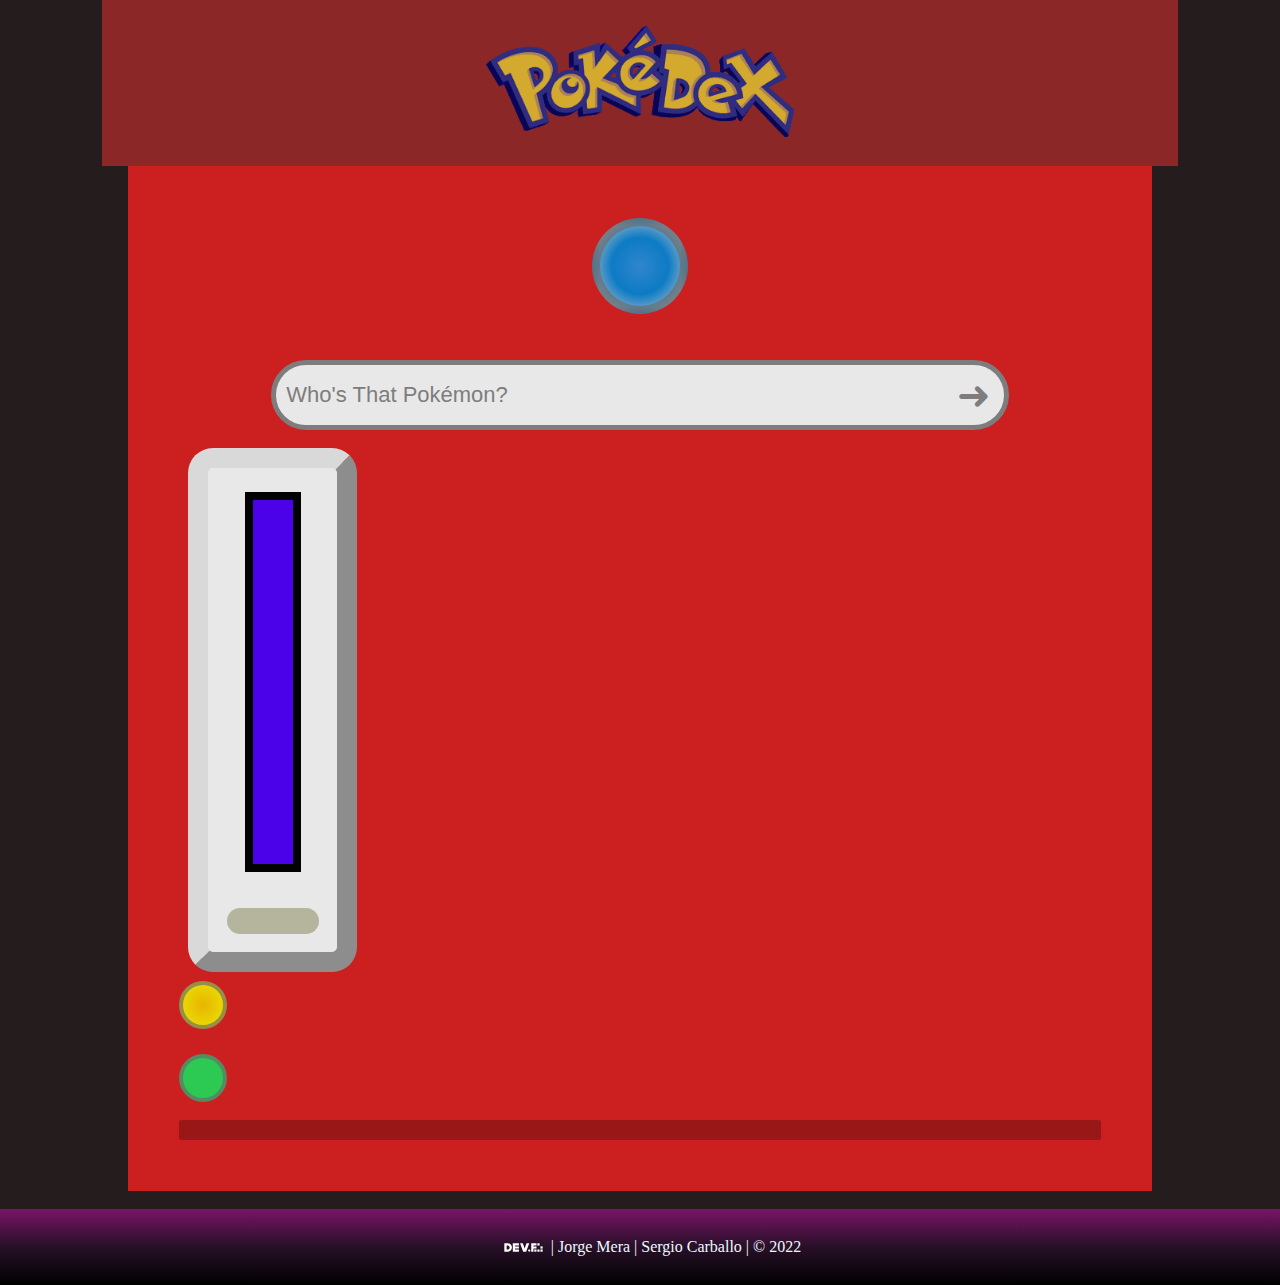
<file: Index.html>
<!DOCTYPE html>
<html lang="en">
<head>
    <meta charset="UTF-8">
    <meta http-equiv="X-UA-Compatible" content="IE=edge">
    <meta name="viewport" content="width=device-width, initial-scale=1.0">
    <title> Pokédex-Api </title>
    <link rel="icon" href="IMG/PNG/icon.png">                           <!-- Icono Superior -->
    <link rel="stylesheet" href="CSS/main.css">                         <!-- Icono CSS -->
    <link rel="preconnect" href="https://fonts.gstatic.com">            <!-- Fuentes -->
    <link href="https://fonts.googleapis.com/css2?family=Oswald:wght@400;700&display=swap" rel="stylesheet">
    <link href="https://cdn.jsdelivr.net/npm/bootstrap@5.0.0-beta3/dist/css/bootstrap.min.css" rel="stylesheet" integrity="sha384-eOJMYsd53ii+scO/bJGFsiCZc+5NDVN2yr8+0RDqr0Ql0h+rP48ckxlpbzKgwra6" crossorigin="anonymous"> <!-- Bootstrap -->
    <script src="https://cdn.jsdelivr.net/npm/bootstrap@5.0.0-beta3/dist/js/bootstrap.bundle.min.js" integrity="sha384-JEW9xMcG8R+pH31jmWH6WWP0WintQrMb4s7ZOdauHnUtxwoG2vI5DkLtS3qm9Ekf" crossorigin="anonymous"></script>   <!-- Fuentes -->
</head>

<!--- ⚈ ⚈ ⚈ ⚈ ⚈ Header ⚈ ⚈ ⚈ ⚈ ⚈ ---->
<body class='background' style="background-color:rgb(37, 29, 29);">
    <header class="header-container">
        <a href="./Index.html" target="_blank"><input type="image" src="./IMG/PNG/Pokelogo.png" class="image2" alt="Pokédex" ></a>
    </header>

<!--- ⚈ ⚈ ⚈ ⚈ ⚈ Main ⚈ ⚈ ⚈ ⚈ ⚈ ---->
    <main style="background-color: rgb(223, 32, 32); padding:4%;">
        <div class="pulse-blue" style=>
            <a href="//www.pokemon.com/us/pokedex/"><input type="image" src="./CSS/main.css" width="25%" alt=""></a>
        </div>
        <span>
            <div class="flexsearch--wrapper">                                <!-- Barra búsqueda -->
                <form class="flexsearch--form" action="#" method="search">
                    <div class="flexsearch--input-wrapper">
                        <input id="search_input" class="flexsearch--input" type="search" placeholder="Who's That Pokémon?">
                        <input id="search_button" class="flexsearch--submit" type="submit" value="&#10140;">
                    </div>
                </form>
            </div>
        </span>

<!--- ⚈ ⚈ ⚈ ⚈ ⚈ Section ⚈ ⚈ ⚈ ⚈ ⚈ ---->
        <section class="container" style="padding: 2%;">                      <!-- Pantalla Blanca -->
            <div class="container-pokemon" id="container-pokemon"> </div><br> <!-- Pantalla Morada -->
                
            </div>
                <div>
                    <br>
                </div>

<!--- ⚈ ⚈ ⚈ ⚈ ⚈ Aside ⚈ ⚈ ⚈ ⚈ ⚈ ---->
        <aside>                                                                       <!-- Segunda Pantalla-->
            <div class="container-pokemon2" id="container-pokemon-info"> </div><br>   <!-- Pantalla Morada -->
        </aside>
        </section>

        <div>
            <div>
                <div class="pulse-yellow">
                </div><h6></h6>
                <div class="pulse-green">
                </div><br>
                <div class="pulse-brown" style=>
                </div>
            </div>
        </div>
    </main>
    <div><br></div>

<!--- ⚈ ⚈ ⚈ ⚈ ⚈ Footer ⚈ ⚈ ⚈ ⚈ ⚈ ---->
    <footer class="global-footer">
        <div class="copyright">
            <p>
                <a href="https://devf.la/" target="_blank"><input type="image" class="image" src="./IMG/SVG/socialmedia-icons/Devf.svg" alt="Devf"></a>
                &nbsp;| Jorge Mera | Sergio Carballo | © 2022 
            </p>
        </div>
    </footer>

<script src="./JS/pokeapi.js"></script>
<script src="./JS/main2.js"></script>

</body>
</html>
</file>
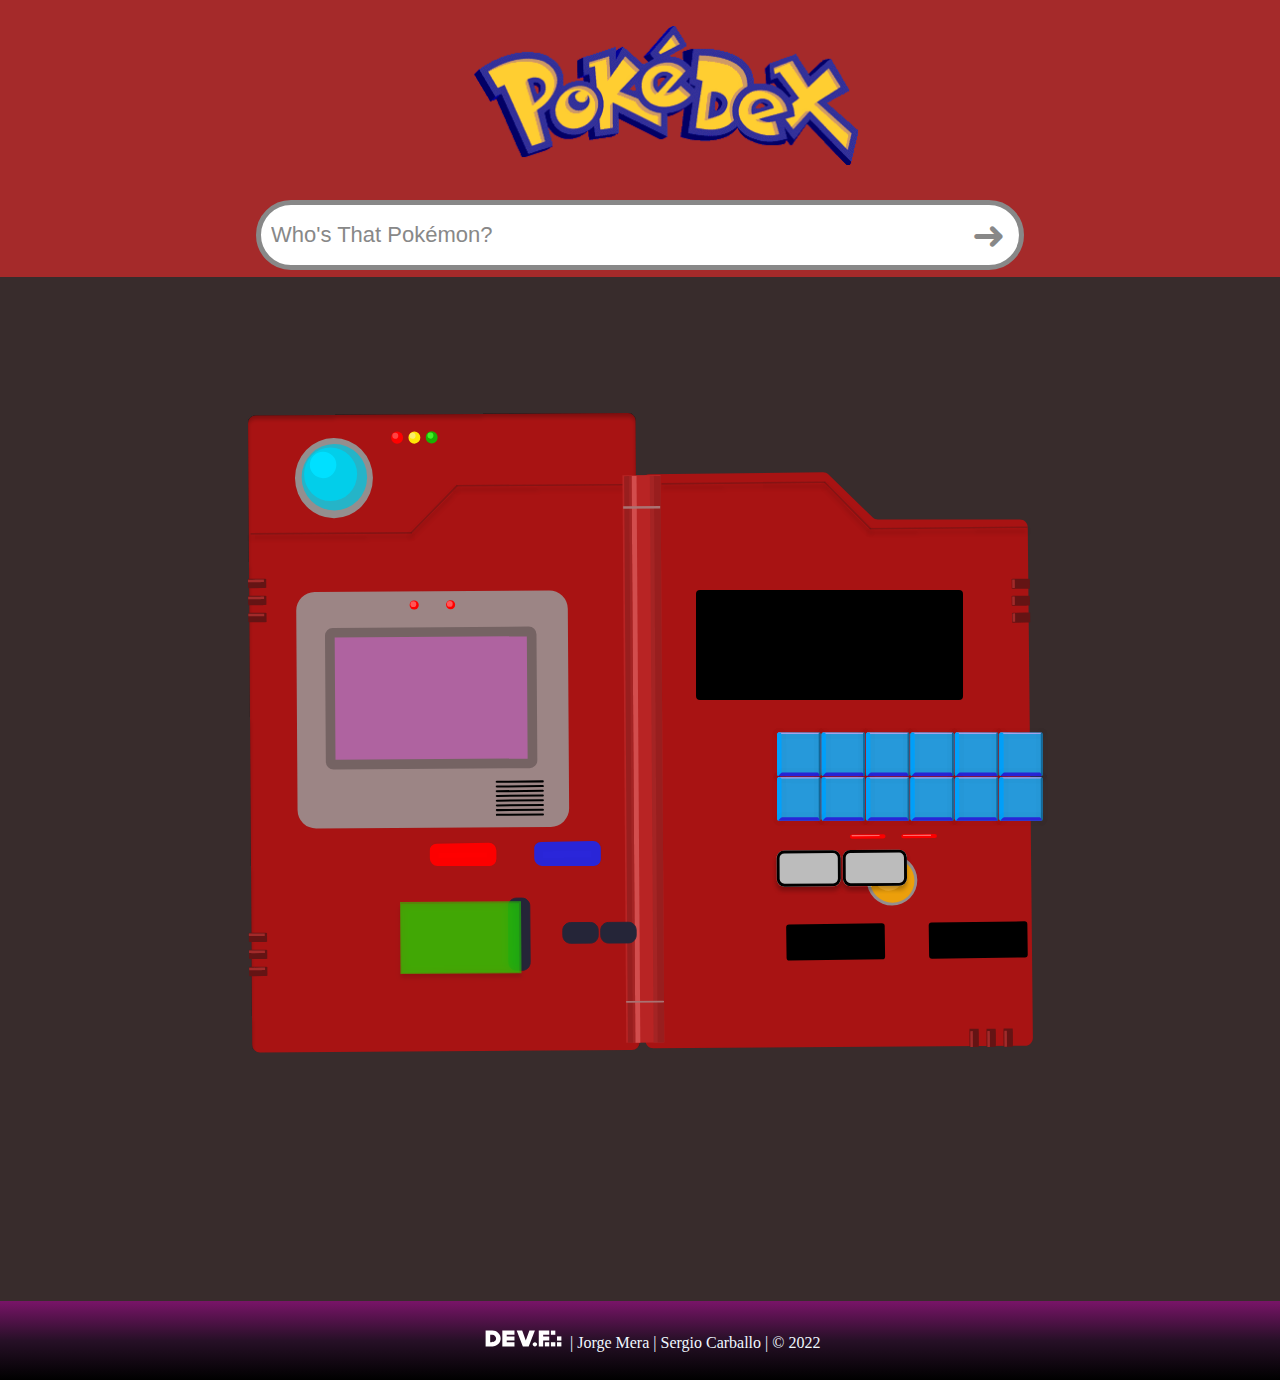
<file: Pokedex.html>
<!DOCTYPE html>
<html lang="en">
<head>
    <meta charset="utf-8" />
    <meta name="viewport" content="initial-scale=1, width=device-width" />
    <title> Pokédex-Api </title>
    <meta name="description" content="" />
    <link rel="stylesheet" href="./CSS/Pokedex.css" />
    <link rel="preconnect" href="https://fonts.gstatic.com">            <!-- Fuentes -->
    <link href="https://fonts.googleapis.com/css2?family=Oswald:wght@400;700&display=swap" rel="stylesheet">
    <link href="https://cdn.jsdelivr.net/npm/bootstrap@5.0.0-beta3/dist/css/bootstrap.min.css" rel="stylesheet" integrity="sha384-eOJMYsd53ii+scO/bJGFsiCZc+5NDVN2yr8+0RDqr0Ql0h+rP48ckxlpbzKgwra6" crossorigin="anonymous"> <!-- Bootstrap -->
    <script src="https://cdn.jsdelivr.net/npm/bootstrap@5.0.0-beta3/dist/js/bootstrap.bundle.min.js" integrity="sha384-JEW9xMcG8R+pH31jmWH6WWP0WintQrMb4s7ZOdauHnUtxwoG2vI5DkLtS3qm9Ekf" crossorigin="anonymous"></script>
</head>

<body>
<!--- ⚈ ⚈ ⚈ ⚈ ⚈ Header ⚈ ⚈ ⚈ ⚈ ⚈ ---->
    <header>
        <a href="./Index.html" target="_blank"><input type="image" src="./IMG/PNG/Pokelogo.png" class="image2" alt="Pokédex" ></a>
    </header>

<!--- ⚈ ⚈ ⚈ ⚈ ⚈  Main  ⚈ ⚈ ⚈ ⚈ ⚈ ---->
    <main>
        <div class="flexsearch--wrapper">                                                               <!----  Barra búsqueda -->
            <form class="flexsearch--form" action="#" method="search">
                <div class="flexsearch--input-wrapper">
                    <input id="search_input" class="flexsearch--input" type="search" placeholder="Who's That Pokémon?" oninput="search()">
                    <input id="search_button" class="flexsearch--submit" type="submit" value="&#10140;" oninput= "search()">
                </div>
            </form>
        </div>
<!--- ⚈ ⚈ ⚈ ⚈ ⚈  div  ⚈ ⚈ ⚈ ⚈ ⚈ ---->
        <div class="desktop-1">                                                                         <!----  Fondo Pokédex -->
            <img class="pokedex-body-icon"alt="" src="./IMG/SVG/pokmain/pokedexbody.svg">  
            <div>
                <img class="poke-white-screen-icon" alt="" src="./IMG/SVG/pokmain/pokewhitescreen.svg"> <!----  Pantalla gris -->
            </div>
            <img class="previous-icon" alt="" src="./IMG/SVG/pokmain/previous.svg">                     <!----  Botón Atras-->
            <img class="next-icon" alt="" src="./IMG/SVG/pokmain/next.svg">                             <!----  Botón Siguiente -->
            <img class="blue-buttons-icon" alt="" src="./IMG/SVG/pokmain/bluebuttons.svg">              <!----  Botón Azules (Decoración) -->
                <div class="green-screen-div">                                                          <!----  Pantalla Verde (Nombre Pokemon) -->
                <div class="rectangle-div"></div>
                <div class="greenscreen-div"></div>
        </div>
            <div class="black-screen-div"></div>                                                        <!----  Pantalla Secundaria (Estadísticas Poke) -->
            <img class="main-screen-icon" alt="" src="./IMG/SVG/pokmain/mainscreen.svg">                <!----  Pantalla Principal (Imágen Pokemon) -->
        </div>
    </main>

<!--- ⚈ ⚈ ⚈ ⚈ ⚈ Footer ⚈ ⚈ ⚈ ⚈ ⚈ ---->
<footer class="global-footer">
        <div class="copyright">
            <p>
                <a href="https://devf.la/" target="_blank"><input type="image" class="image" src="./IMG/SVG/socialmedia-icons/Devf.svg" alt="Devf"></a>
                &nbsp;| Jorge Mera | Sergio Carballo | © 2022
            </p>
        </div>
    </footer>
</footer>

<!--- ⚈ ⚈ ⚈ ⚈ ⚈ Scripts ⚈ ⚈ ⚈ ⚈ ⚈ ---->
    <script src="./JS/pokeapi.js"></script>
    <script src="./JS/main.js"></script>

</body>
</html>
</file>
<file: CSS/main.css>
body {
    background-color: (rgb(80, 13, 13));
    height: auto;
    width: 100%;
    margin: auto;
    overflow-y: scroll;
}

    /* ---- ⚈ ⚈ ⚈ ⚈ ⚈ ⚈ ⚈ ⚈ ⚈ ⚈ ⚈ ⚈ ⚈ ⚈ ⚈ ⚈ ⚈ ⚈ ⚈ ⚈ ⚈ ⚈ ⚈ ⚈   ---- */

header {
    background-color: brown;
    opacity: 0.8;
    padding: 1px;
    margin: auto;
    width: 80%;
    border: 1%;
    padding: 2%;
    text-align: center;
    position: static;
}

.pulse-blue {
    position: static;
    background-color: #1da1f8;
    width: 80px;
    height: 80px;
    flex-wrap: wrap;
    border-radius: 100%;
    border-width: 6px;
    border: 8px solid #000;
    border-color: rgba(116, 116, 116, 0.658);
    margin: auto;
    background: radial-gradient(#1da0f8e3, #0a86d8, #ced5da);
}

    /* ---- ⚈ ⚈ ⚈ ⚈ ⚈ ⚈ ⚈ ⚈ ⚈ ⚈ ⚈ ⚈ ⚈ ⚈ ⚈ ⚈ ⚈ ⚈ ⚈ ⚈ ⚈ ⚈ ⚈ ⚈   ---- */

.flexsearch--wrapper {
    height: auto;
    width: 80%;
    max-width: 100%;
    overflow: hidden;
    background: transparent;
    margin: auto;
    margin-top: 4%;
    border: 1%;
    padding: 1%;
    position: static;
    text-align: center;
}

.flexsearch--form {
    overflow: hidden;
    position: relative;
}

.flexsearch--input-wrapper {
    padding: 0 66px 0 0;
    overflow: hidden;
}

.flexsearch--input {
    width: 100%;
}

.flexsearch {
    padding: 0 25px 0 200px;
}

.flexsearch--input {
    -webkit-box-sizing: content-box;
    -moz-box-sizing: content-box;
    box-sizing: content-box;
    height: 60px;
    padding: 0 46px 0 10px;
    border-color: #888;
    border-radius: 35px;
    border-style: solid;
    border-width: 5px;
    margin-top: auto;
    color: #333;
    font-family: "Helvetica", sans-serif;
    font-size: 22px;
    -webkit-appearance: none;
    -moz-appearance: none;
    text-align: start;
}

.flexsearch--submit {
    position: absolute;
    right: 0;
    top: 0;
    display: block;
    width: 50px;
    height: 50px;
    padding: 0;
    border: none;
    margin-top: 05px;
    margin-right: 10px;
    background: transparent;
    color: #888;
    font-family: "Helvetica", sans-serif;
    font-size: 40px;
    line-height: 60px;
}

.flexsearch--input:focus {
    outline: none;
    border-color: rgb(0, 0, 0);
}

.flexsearch--input:focus.flexsearch--submit {
    color: #333;
}

.flexsearch--submit:hover {
    color: rgb(0, 0, 0);
    cursor: pointer;
}

::-webkit-input-placeholder {
    color: #888;
}

input:-moz-placeholder {
    color: #888;
}

    /* ---- ⚈ ⚈ ⚈ ⚈ ⚈ ⚈ ⚈ ⚈ ⚈ ⚈ ⚈ ⚈ ⚈ ⚈ ⚈ ⚈ ⚈ ⚈ ⚈ ⚈ ⚈ ⚈ ⚈ ⚈   ---- */

main {
    background-color: rgb(181, 194, 185);
    opacity: 0.9;
    margin-left: 10%;
    margin-right: 10%;
    border: 20%;
    text-align: center;
    color: rgb(255, 255, 255);
    font-size: medium;
    position: static;
}

.pagination {
    padding: 0%;
    text-align: center;
    position: flex;
    display: flex;
    justify-content: center;
    margin: auto;
}

.page-item {
    border: solid;
    border-width: 4px;
    border-radius: 2px;
    background-color: #2ddd59;
    padding: 2%;
    position: flex;
}

.boton-pikachu {
    position: flex;
    width: 10;
}

    /* ---- ⚈ ⚈ ⚈ ⚈ ⚈ ⚈ ⚈ ⚈ ⚈ ⚈ ⚈ ⚈ ⚈ ⚈ ⚈ ⚈ ⚈ ⚈ ⚈ ⚈ ⚈ ⚈ ⚈ ⚈   ---- */

section {
    background-color: rgb(181, 194, 185);
    opacity: 0.8;
    margin: auto;
    border: 4%;
    width: 100%;
    padding: 4%;
    text-align: center;
    color: rgb(255, 255, 255);
    position: auto;
}

.container {
    background-color: rgb(255, 255, 255);
    opacity: 10;
    border-radius: 25px;
    border-width: 3%;
    margin: 1%;
    width: 10%;
    border:outset;
    border-image-slice: 1;
    border-width: 20px;
    padding: 2%;
    text-align: center;
    color: rgb(0, 0, 0);
    font-family: "Courier New", Courier, monospace;
    font-size: medium;
}

.container-pokemon {
    display: flex;
    position: sticky;
    border: solid;
    padding: 4%;
    margin: auto;
    margin-top: 6%;
    margin-left: 20%;
    margin-right: 20%;
    flex-wrap: none;
    justify-content: center;
    align-content: flex-start;
    width: auto;
    background-color: #5100ff;
    height: 40vh;
    overflow: auto;
    flex-direction: auto;
    border: 4%;
    padding: 2%;
    border: solid;
    border-image-slice: 1;
    border-width: 8px;
    font-size: medium;
    font-family: 'Courier New', Courier, monospace;
}

.container-pokemon-info {
    display: flex;
    position: sticky;
    border: solid;
    padding: 4%;
    margin: auto;
    margin-top: 6%;
    margin-left: 20%;
    margin-right: 20%;
    flex-wrap: none;
    justify-content: center;
    align-content: flex-start;
    width: auto;
    background-color: #28b336;
    height: 20vh;
    overflow: auto;
    flex-direction: auto;
    border: 4%;
    padding: 2%;
    border: solid;
    border-image-slice: 1;
    border-width: 8px;
    font-size: medium;
    font-family: 'Courier New', Courier, monospace;
}


    /* ---- ⚈ ⚈ ⚈ ⚈ ⚈ ⚈ ⚈ ⚈ ⚈ ⚈ ⚈ ⚈ ⚈ ⚈ ⚈ ⚈ ⚈ ⚈ ⚈ ⚈ ⚈ ⚈ ⚈ ⚈   ---- */

aside {
    background-color: rgb(182, 184, 153);
    opacity: 0.8;
    border-radius: 25px;
    border-width: 3%;
    margin: auto;
    border: 1%;
    padding: 6%;
    text-align: center;
    color: rgb(0, 0, 0);
    font-family: "Courier New", Courier, monospace;
    font-size: small;
}

.pulse-yellow {
    position: sticky;
    background: radial-gradient(#ffc400, #fffb00);
    width: 40px;
    height: 40px;
    flex-wrap: wrap;
    border-radius: 100%;
    border: 4px solid #000;
    border-color: rgba(116, 116, 116, 0.658);
    justify-content: flex-end;
    align-self: flex-end;
}

.pulse-green {
    position: sticky;
    background-color: #2ddd59;
    background: radial-gradient(#00ff4052 #91dd2d);
    width: 40px;
    height: 40px;
    flex-wrap: wrap;
    border-radius: 100%;
    border: 4px solid #000;
    border-color: rgba(116, 116, 116, 0.658);
    justify-content: flex-end;
    align-self: flex-end;
}

.pulse-brown {
    background-color: #31060652;
    background: radial-gradient(#da0c0c52 #34441f);
    width: 100%;
    height: 20px;
    border-radius: 2%;
    position: relative;
}

.pulse-red {
    position: sticky;
    background-color: #ff0000;
    width: 30px;
    height: 30px;
    border-radius: 100%;
    border: 2px solid #000;
    border-color: rgba(116, 116, 116, 0.658);
    margin: auto;
    background: radial-gradient(#ff0000, #ff000078, #ced5da);
}

        /* ---- ⚈ ⚈ ⚈ ⚈ ⚈ ⚈ ⚈ ⚈ ⚈ ⚈ ⚈ ⚈ ⚈ ⚈ ⚈ ⚈ ⚈ ⚈ ⚈ ⚈ ⚈ ⚈ ⚈ ⚈   ---- */

.pre-foot {
    background-color: brown;
    opacity: 0.8;
    padding: 1px;
    margin: auto;
    width: 80%;
    border: 1%;
    padding: 2%;
    text-align: center;
    position: static;
    color: #ffffff;
    font-family: "Courier New", Courier, monospace;
    font-size: smaller;
}

footer {
    padding: 1%;
    margin: auto;
    border: auto;
    background-color: black;
    text-align: center;
    color: aliceblue;
    position: relative;
    bottom: 0;
    width: 100%;
}

.global-footer {
    text-align: center;
    padding: 1%;
    width: 100%;
    background: linear-gradient(rgb(121, 20, 104), rgb(39, 16, 39), rgb(0, 0, 0));
}

.image {
    margin: auto;
    width: 3%;
}
.image2{
    margin: auto;
    width: 30%;
}


    /* ---- ⚈ ⚈ ⚈ ⚈ ⚈ ⚈ ⚈ ⚈ ⚈ ⚈ ⚈ ⚈ ⚈ ⚈ ⚈ ⚈ ⚈ ⚈ ⚈ ⚈ ⚈ ⚈ ⚈ ⚈   ---- */
</file>
<file: CSS/Pokedex.css>
body {
    background-color: aqua;
    margin: 0;
    line-height: normal;
    overflow-y: scroll;
}

header {
    background-color: rgb(165, 42, 42);
    padding: 2%;
    margin: auto;
    width: 100%;
    border: 1%;
    padding: 2%;
    text-align: center;
    position: static;
}

main {
    background-color: rgb(165, 42, 42);
}

        /* ---- ⚈ ⚈ ⚈ ⚈ ⚈ ⚈ ⚈ ⚈ ⚈ ⚈ Barra Búsqueda  ⚈ ⚈ ⚈ ⚈ ⚈ ⚈ ⚈ ⚈ ⚈ ⚈   ---- */
.flexsearch--wrapper {
    height: auto;
    width: 60%;
    max-width: 100%;
    overflow: hidden;
    margin: auto;
    margin-top: 0%;
    border: 1%;
    padding: .5%;
    position: static;
    text-align: center;
}

.flexsearch--form {
    overflow: hidden;
    position: relative;
}

.flexsearch--input-wrapper {
    padding: 0 66px 0 0;
    overflow: hidden;
}

.flexsearch--input {
    width: 100%;
}

.flexsearch {
    padding: 0 25px 0 200px;
}

.flexsearch--input {
    -webkit-box-sizing: content-box;
    -moz-box-sizing: content-box;
    box-sizing: content-box;
    height: 60px;
    padding: 0 46px 0 10px;
    border-color: #888;
    border-radius: 35px;
    border-style: solid;
    border-width: 5px;
    margin-top: auto;
    color: #333;
    font-family: "Helvetica", sans-serif;
    font-size: 22px;
    -webkit-appearance: none;
    -moz-appearance: none;
    text-align: start;
}

.flexsearch--submit {
    position: absolute;
    right: 0;
    top: 0;
    display: block;
    width: 50px;
    height: 50px;
    padding: 0;
    border: none;
    margin-top: 05px;
    margin-right: 10px;
    background: transparent;
    color: #888;
    font-family: "Helvetica", sans-serif;
    font-size: 40px;
    line-height: 60px;
}

.flexsearch--input:focus {
    outline: none;
    border-color: rgb(0, 0, 0);
}

.flexsearch--input:focus.flexsearch--submit {
    color: #333;
}

.flexsearch--submit:hover {
    color: rgb(0, 0, 0);
    cursor: pointer;
}

::-webkit-input-placeholder {
    color: #888;
}

input:-moz-placeholder {
    color: #888;
}

        /* ---- ⚈ ⚈ ⚈ ⚈ ⚈ ⚈ ⚈ ⚈ ⚈ ⚈ Diseño de Pokédex  ⚈ ⚈ ⚈ ⚈ ⚈ ⚈ ⚈ ⚈ ⚈ ⚈   ---- */

        .pokedex-body-icon {
            position: absolute;
            top: calc(50% - 376px);
            left: calc(50% - 394.46px);
            width: 787.64px;
            height: 640px;
        }

        .poke-white-screen-icon {
            position: absolute;
            top: calc(50% - 198.91px);
            left: calc(50% - 344.01px);
            width: 273.93px;
            height: 239.29px;
        }

        .next-icon,
        .previous-icon {
            position: absolute;
            top: 564.97px;
            left: 426.52px;
            width: 460.95px;
            height: 119.19px;
        }

        .next-icon {
            top: 563.28px;
            left: 531.14px;
            width: 499.14px;
            height: 119.1px;
        }

        .blue-buttons-icon {
            position: absolute;
            top: 450.55px;
            left: 771.19px;
            width: 277.9px;
            height: 98.87px;
        }

        .greenscreen-div,
        .rectangle-div {
            position: absolute;
            top: 2.39px;
            left: 1.78px;
            background-color: #1ed900;
            width: 117.69px;
            height: 69.06px;
            transform: rotate(-0.38deg);
            transform-origin: 0 0;
            opacity: 0.5;
        }

        .greenscreen-div {
            top: 0.81px;
            left: 0;
            box-shadow: 0 4px 4px rgba(0, 0, 0, 0.25);
            backdrop-filter: blur(4px);
            width: 121.23px;
            height: 72.24px;
        }

        .green-screen-div {
            position: absolute;
            top: 624.49px;
            left: 399.65px;
            width: 121.71px;
            height: 73.05px;
        }

        .black-screen-div {
            position: absolute;
            top: calc(50% - 198.83px);
            left: calc(50% - -56.19px);
            border-radius: 4px;
            background-color: #000;
            border: 10px solid #000;
            box-sizing: border-box;
            width: 267.02px;
            height: 110.44px;
            transform: rotate(-0.01deg);
            transform-origin: 0 0;
        }

        .main-screen-icon {
            position: absolute;
            top: calc(50% - 163.22px);
            left: calc(50% - 316.26px);
            border-radius: 8px;
            width: 214.5px;
            height: 144.57px;
            opacity: 0.5;
        }

        .desktop-1 {
            position: relative;
            background-color: rgb(56, 44, 44);
            width: 100%;
            height: 1024px;
            overflow: hidden;
        }

footer {
    padding: 0%;
    margin: 0%;
    border: 0%;
    background-color: black;
    text-align: center;
    color: aliceblue;
    position: relative;
    bottom: 0;
    width: 100%;
}

.global-footer {
    text-align: center;
    padding: 1%;
    width: 100%;
    background: linear-gradient(rgb(121, 20, 104), rgb(39, 16, 39), rgb(0, 0, 0));
}

.image {
    margin: auto;
    width: 6%;
}

.image2 {
    margin: auto;
    width: 30%;
}
</file>
